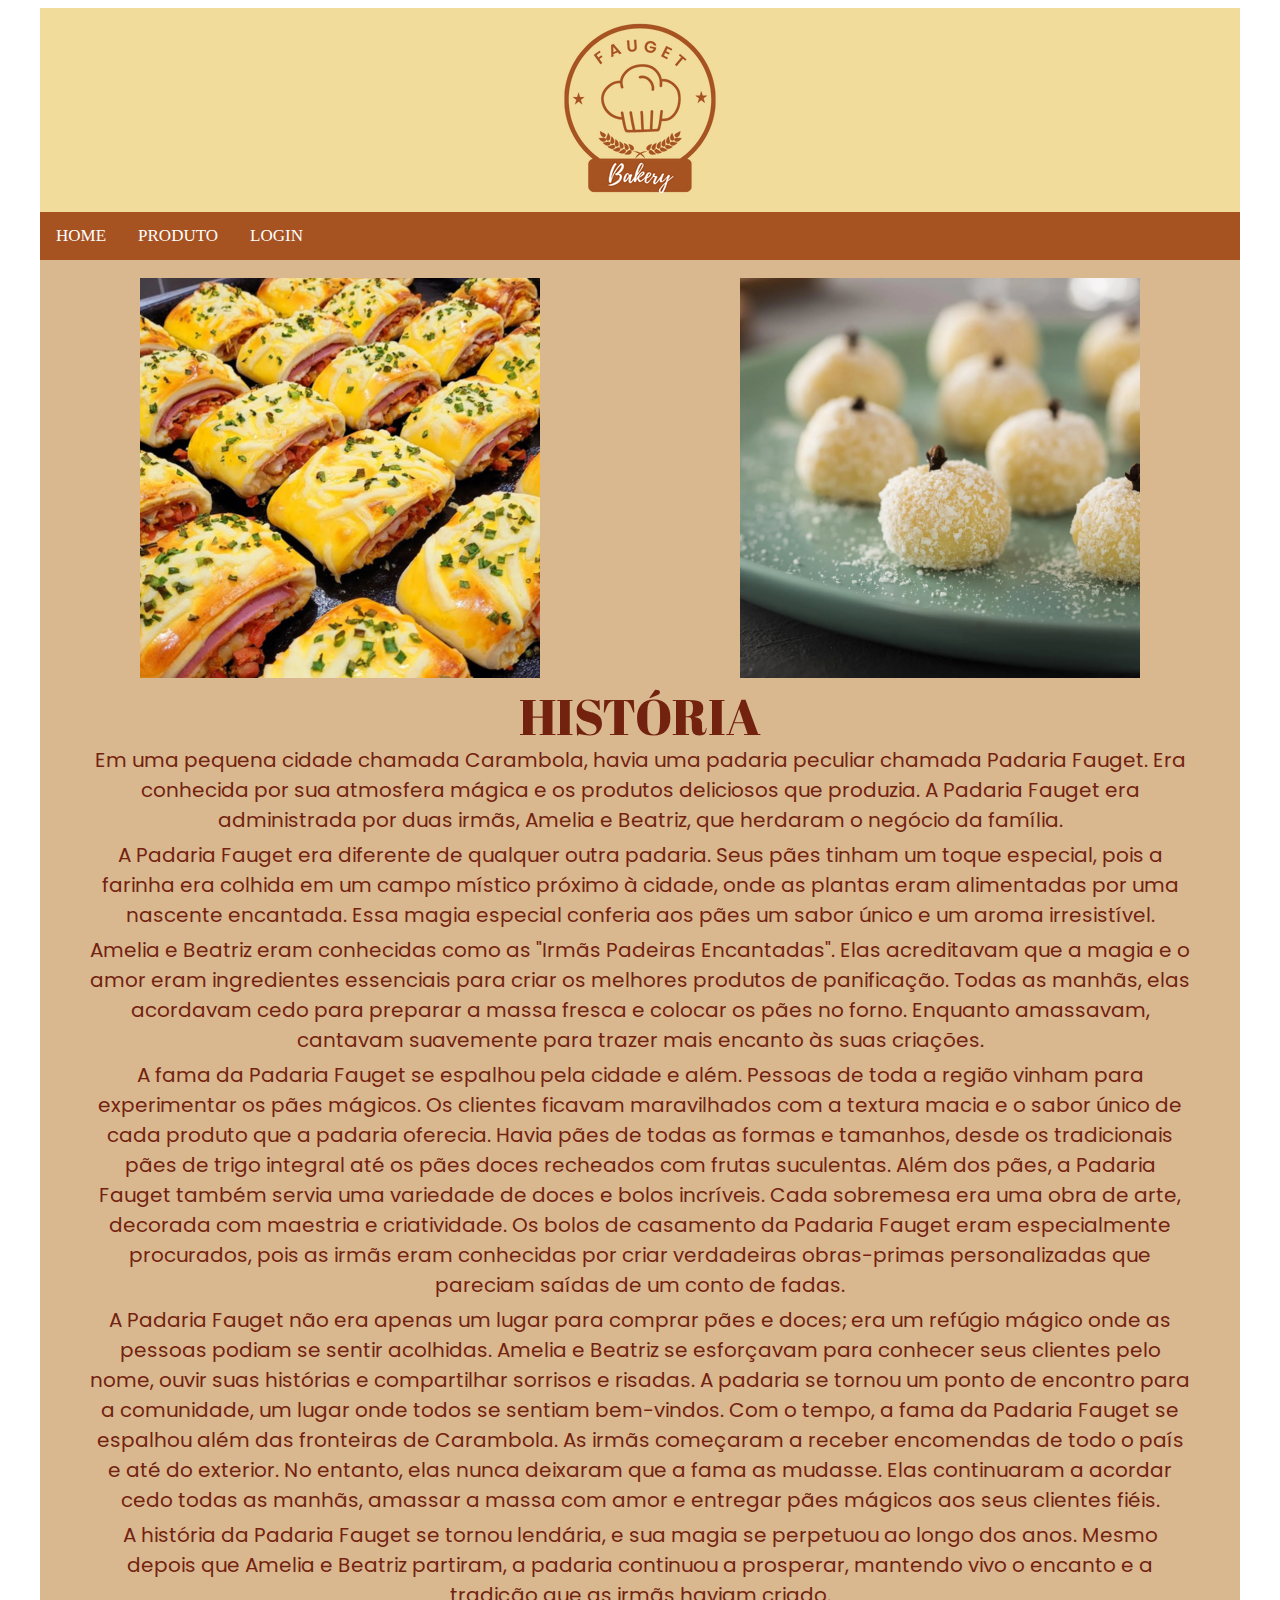
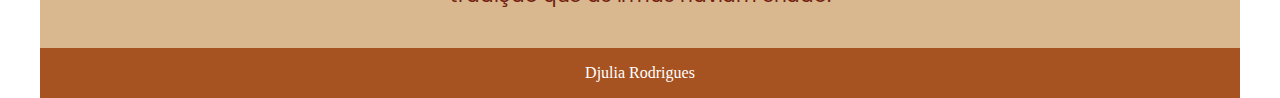
<file: index.html>
<!DOCTYPE html>
<html lang="pt-br">
<head>
    <meta charset="UTF-8">
    <meta http-equiv="X-UA-Compatible" content="IE=edge">
    <meta name="viewport" content="width=device-width, initial-scale=1.0">
    <link rel="stylesheet" href="https://cdnjs.cloudflare.com/ajax/libs/font-awesome/4.7.0/css/font-awesome.min.css">
    <link rel="stylesheet" href="https://fonts.googleapis.com/css?family=Abril+Fatface|Poppins">
    <link rel="stylesheet" href="css/style.css">
    <link rel="stylesheet" href="css/topnav.css">
    <script src="js/topnav.js"></script>
    <title> GIT </title>
</head>
<body>
    <div class="container">

    <div class="header">
        <center><a href="index.html"><img style="height: auto" src="img/logopad.png"></a></center>
    </div>

    <div class="navbar">
        <div class="topnav" id="myTopnav">
            <a href="index.html" class="active">HOME</a>
            <a href="produtos.html">PRODUTO</a>
            <a href="login.html">LOGIN</a>
            <a href="javascript:void(0);" class="icon" onclick="myFunction()">
              <i class="fa fa-bars"></i>
            </a>
          </div>
    </div>

    <div class="content">
        <br>
        <div class="content-e">
            <center><img style="height: auto" src="img/home1.png"></center>
        </div>
        <div class="content-d">
            <center><img style="height: auto" src="img/home2.png"></center>
        </div>

        <center><p class="p2">HISTÓRIA</p></center>
        <p class="p1">Em uma pequena cidade chamada Carambola, havia uma padaria peculiar chamada Padaria Fauget. Era conhecida por sua atmosfera mágica e os produtos deliciosos que produzia. A Padaria Fauget era administrada por duas irmãs, Amelia e Beatriz, que herdaram o negócio da família.</p>
        <p class="p1">A Padaria Fauget era diferente de qualquer outra padaria. Seus pães tinham um toque especial, pois a farinha era colhida em um campo místico próximo à cidade, onde as plantas eram alimentadas por uma nascente encantada. Essa magia especial conferia aos pães um sabor único e um aroma irresistível.</p>
        <p class="p1">Amelia e Beatriz eram conhecidas como as "Irmãs Padeiras Encantadas". Elas acreditavam que a magia e o amor eram ingredientes essenciais para criar os melhores produtos de panificação. Todas as manhãs, elas acordavam cedo para preparar a massa fresca e colocar os pães no forno. Enquanto amassavam, cantavam suavemente para trazer mais encanto às suas criações.</p>  
        <p class="p1">A fama da Padaria Fauget se espalhou pela cidade e além. Pessoas de toda a região vinham para experimentar os pães mágicos. Os clientes ficavam maravilhados com a textura macia e o sabor único de cada produto que a padaria oferecia. Havia pães de todas as formas e tamanhos, desde os tradicionais pães de trigo integral até os pães doces recheados com frutas suculentas.
            Além dos pães, a Padaria Fauget também servia uma variedade de doces e bolos incríveis. Cada sobremesa era uma obra de arte, decorada com maestria e criatividade. Os bolos de casamento da Padaria Fauget eram especialmente procurados, pois as irmãs eram conhecidas por criar verdadeiras obras-primas personalizadas que pareciam saídas de um conto de fadas.</p>
        <p class="p1">A Padaria Fauget não era apenas um lugar para comprar pães e doces; era um refúgio mágico onde as pessoas podiam se sentir acolhidas. Amelia e Beatriz se esforçavam para conhecer seus clientes pelo nome, ouvir suas histórias e compartilhar sorrisos e risadas. A padaria se tornou um ponto de encontro para a comunidade, um lugar onde todos se sentiam bem-vindos.
        Com o tempo, a fama da Padaria Fauget se espalhou além das fronteiras de Carambola. As irmãs começaram a receber encomendas de todo o país e até do exterior. No entanto, elas nunca deixaram que a fama as mudasse. Elas continuaram a acordar cedo todas as manhãs, amassar a massa com amor e entregar pães mágicos aos seus clientes fiéis.
        <p class="p1">A história da Padaria Fauget se tornou lendária, e sua magia se perpetuou ao longo dos anos. Mesmo depois que Amelia e Beatriz partiram, a padaria continuou a prosperar, mantendo vivo o encanto e a tradição que as irmãs haviam criado.</p>
        
        <br>
    </div>

    <div class="footer">
        <p class="p3">Djulia Rodrigues</p>
    </div>
    
    </div>

</body>
</html>
</file>
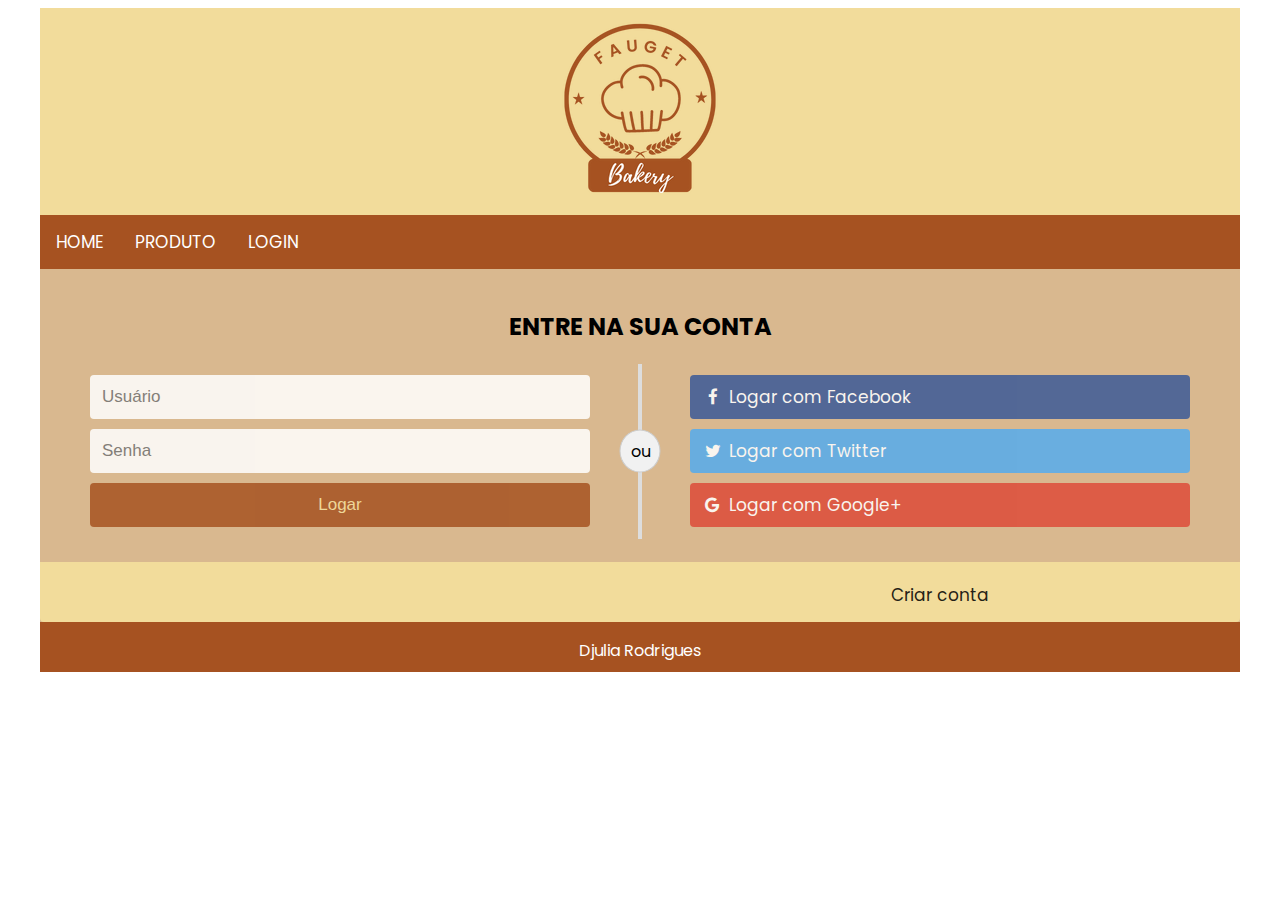
<file: login.html>
<!DOCTYPE html>
<html lang="pt-br">
<head>
    <meta charset="UTF-8">
    <meta http-equiv="X-UA-Compatible" content="IE=edge">
    <meta name="viewport" content="width=device-width, initial-scale=1.0">
    <link rel="stylesheet" href="https://cdnjs.cloudflare.com/ajax/libs/font-awesome/4.7.0/css/font-awesome.min.css">
    <link rel="stylesheet" href="https://fonts.googleapis.com/css?family=Abril+Fatface|Poppins">
    <link rel="stylesheet" href="css/style.css">
    <link rel="stylesheet" href="css/topnav.css">
    <link rel="stylesheet" href="css/login.css">
    <script src="js/topnav.js"></script>
    <title> GIT </title>
</head>
<body>
    <div class="container">

    <div class="header">
        <center><a href="index.html"><img style="width: 200px; height: 200px" src="img/logopad.png"></a></center>
    </div>

    <div class="navbar">
        <div class="topnav" id="myTopnav">
            <a href="index.html" class="active">HOME</a>
            <a href="produtos.html">PRODUTO</a>
            <a href="login.html">LOGIN</a>
            <a href="javascript:void(0);" class="icon" onclick="myFunction()">
              <i class="fa fa-bars"></i>
            </a>
          </div>
    </div>

    <div class="content">

        <div class="container-login">
            <form action="/action_page.php">
              <div class="row">
                <h2 style="text-align:center">ENTRE NA SUA CONTA</h2>
                <div class="vl">
                  <span class="vl-innertext">ou</span>
                </div>
          
                <div class="col">
                    <div class="hide-md-lg">
                      </div>
              
                      <input type="text" name="username" placeholder="Usuário" required>
                      <input type="password" name="password" placeholder="Senha" required>
                      <input type="submit" value="Logar">
                </div>
          
                <div class="col">
                    <a href="index.html" class="fb btn">
                        <i class="fa fa-facebook fa-fw"></i> Logar com Facebook
                    </a>
                    <a href="index.html" class="twitter btn">
                        <i class="fa fa-twitter fa-fw"></i> Logar com Twitter
                    </a>
                    <a href="index.html" class="google btn">
                        <i class="fa fa-google fa-fw"></i> Logar com Google+
                    </a>  
                </div>
                
              </div>
            </form>
          </div>
          
          <div class="bottom-container">
            <div class="row">
              <div class="col">
              </div>
              <div class="col">
                <a href="index.html" style="color:rgb(0, 0, 0)" class="btn">Criar conta</a>
              </div>
            </div>
          </div>
    </div>
    
    <div class="footer">
        <p class="p3">Djulia Rodrigues</p>
    </div>
    
    </div>

</body>
</html>
</file>
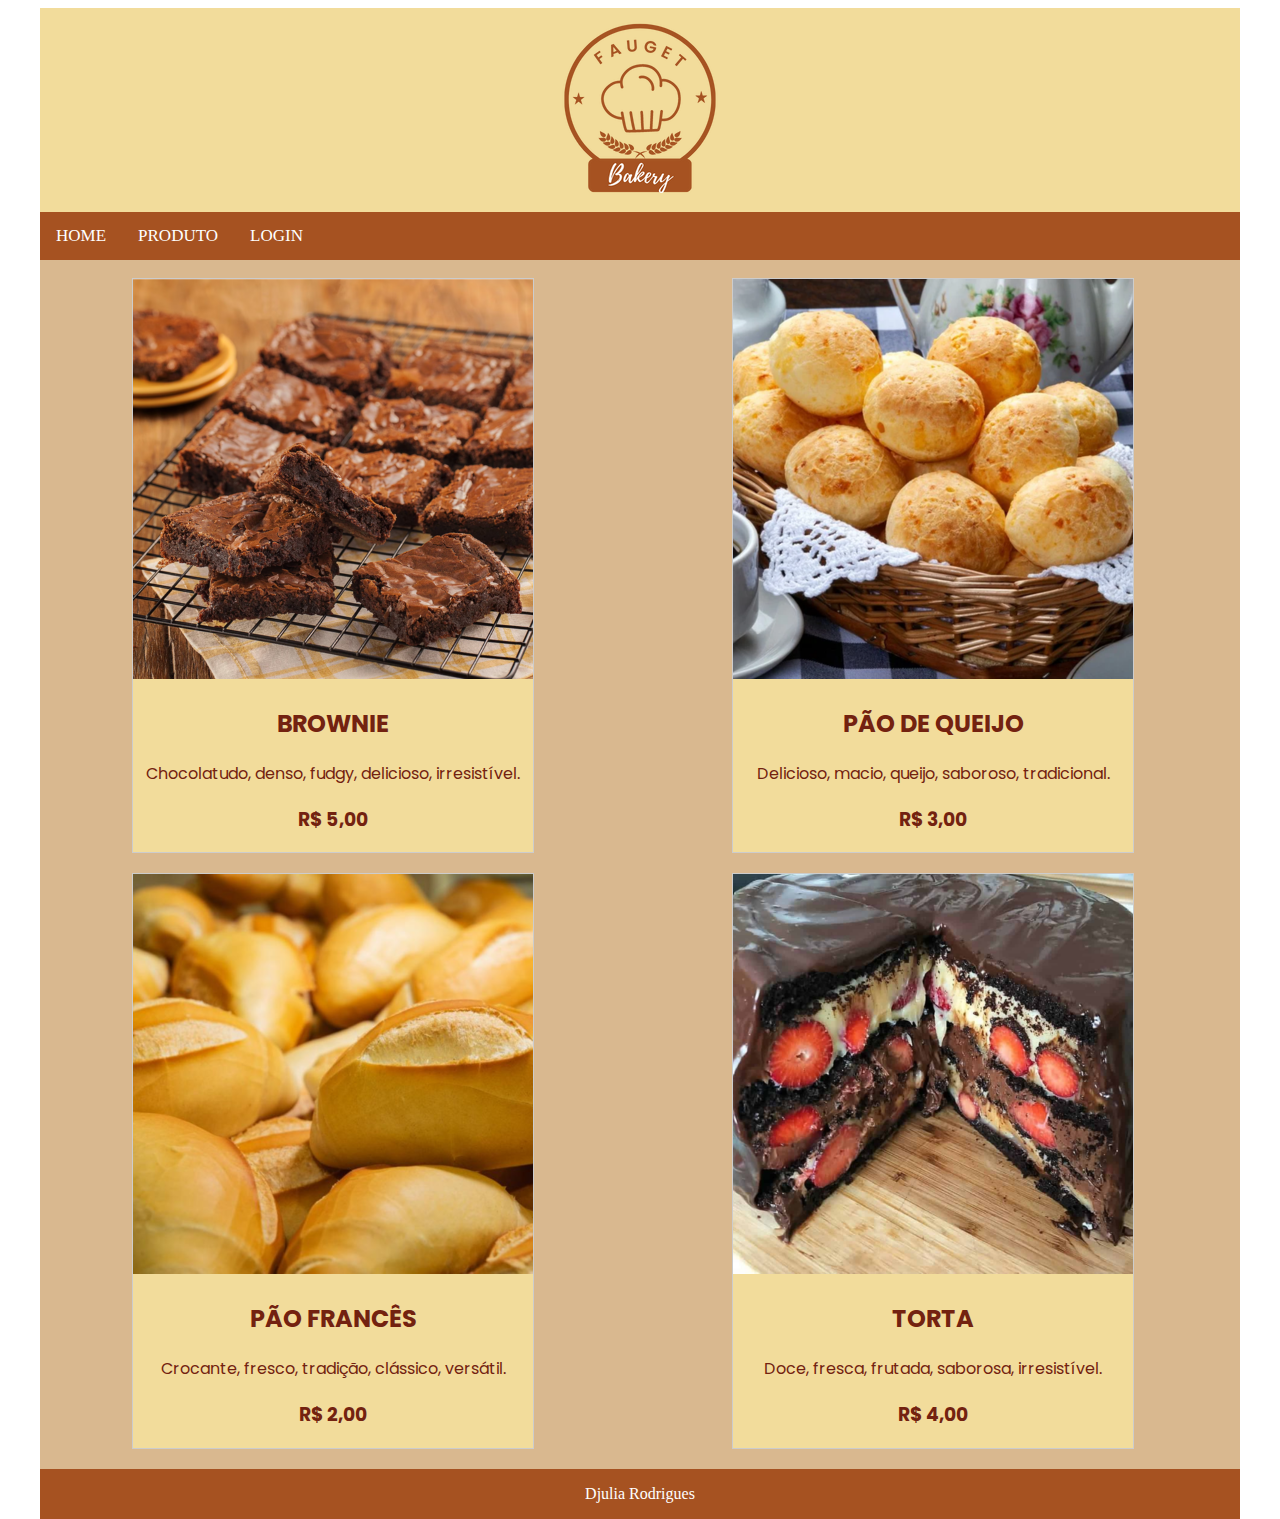
<file: produtos.html>
<!DOCTYPE html>
<html lang="pt-br">
<head>
    <meta charset="UTF-8">
    <meta http-equiv="X-UA-Compatible" content="IE=edge">
    <meta name="viewport" content="width=device-width, initial-scale=1.0">
    <link rel="stylesheet" href="https://cdnjs.cloudflare.com/ajax/libs/font-awesome/4.7.0/css/font-awesome.min.css">
    <link rel="stylesheet" href="https://fonts.googleapis.com/css?family=Abril+Fatface|Poppins">
    <link rel="stylesheet" href="css/style.css">
    <link rel="stylesheet" href="css/topnav.css">
    <link rel="stylesheet" href="css/prods.css">
    <script src="js/topnav.js"></script>
    <title> GIT </title>
</head>
<body>
    <div class="container">

    <div class="header">
        <center><a href="index.html"><img style="width: 200px; height: 200px" src="img/logopad.png"></a></center>
    </div>

    <div class="navbar">
        <div class="topnav" id="myTopnav">
            <a href="index.html" class="active">HOME</a>
            <a href="produtos.html">PRODUTO</a>
            <a href="login.html">LOGIN</a>
            <a href="javascript:void(0);" class="icon" onclick="myFunction()">
              <i class="fa fa-bars"></i>
            </a>
          </div>
    </div>

    <div class="content">
        <br>
        <div class="content-e">
            <div class="responsive">
                <div class="gallery">
                  <a target="_blank" href="home1.png">
                    <img src="img/prod1.png" alt="Cinque Terre">
                  </a>
                  <div class="desc">
                    <h2>BROWNIE</h2>
                    <p>Chocolatudo, denso, fudgy, delicioso, irresistível.</p>
                    <h3>R$ 5,00</h3>
                    </div>
                </div>
            </div>
        </div>
        <div class="content-d">
            <div class="responsive">
                <div class="gallery">
                  <a target="_blank" href="home1.png">
                    <img src="img/prod2.png" alt="Cinque Terre">
                  </a>
                  <div class="desc">
                    <h2>PÃO DE QUEIJO</h2>
                    <p>Delicioso, macio, queijo, saboroso, tradicional.</p>
                    <h3>R$ 3,00</h3>
                    </div>
                </div>
            </div>
        </div>
        <div class="content-e">
            <div class="responsive">
                <div class="gallery">
                  <a target="_blank" href="home1.png">
                    <img src="img/prod3.png" alt="Cinque Terre">
                  </a>
                  <div class="desc">
                  <h2>PÃO FRANCÊS</h2>
                    <p>Crocante, fresco, tradição, clássico, versátil.</p>
                    <h3>R$ 2,00</h3>
                    </div>
                </div>
            </div>
        </div>
        <div class="content-d">
            <div class="responsive">
                <div class="gallery">
                  <a target="_blank" href="home1.png">
                    <img src="img/prod4.png" alt="Cinque Terre">
                  </a>
                  <div class="desc">
                  <h2>TORTA</h2>
                    <p>Doce, fresca, frutada, saborosa, irresistível.</p>
                    <h3>R$ 4,00</h3>
                </div>
            </div>
        </div>
    </div>
    
    <div class="footer">
        <p class="p3">Djulia Rodrigues</p>
    </div>
    
    </div>

</body>
</html>
</file>
<file: css/style.css>
.container{
    background: #6d707c;
    width: 1200px;
    height: auto;
    margin: 0 auto;
}

.header{
    background: #F2DC9B;
    width: 100%;
    height: auto;
    float: left;
}

.navbar{
    background: #ffffff;
    width: 100%;
    height: auto;
    float: left;
}

.content{
    background: #D9B88F;
    width: 100%;
    height: auto;
    float: left;
}

.content-e{
    background: #D9B88F;
    width: 50%;
    height: auto;
    float: left;
}

.content-d{
    background: #D9B88F;
    width: 50%;
    height: auto;
    float: left;
}

.footer{
    background: #A65221;
    width: 100%;
    height: 50px;
    float: left;
}

.p1{
    text-align: center;
    font-size: 20px;
    margin-left: 50px;
    margin-right: 50px;
    margin-top: -15px;
    font-family: Poppins, sans-serif;
    color: #732210;
}

.p2{
    font-size: 50px;
    margin-bottom: 10px;
    font-family: 'Abril Fatface', serif;
    color: #732210;
}

.p3{
    color: #ffffff;
    text-align: center;
}

@media screen and (max-width: 600px){
    .container, .header, .navbar, .content, .footer, .content-e, .content-d, .img{
        width: 100%;
    }
}
</file>
<file: css/topnav.css>
/* Add a black background color to the top navigation */
.topnav {
    background-color: #A65221;
    overflow: hidden;
  }
  
  /* Style the links inside the navigation bar */
  .topnav a {
    float: left;
    display: block;
    color: #ffffff;
    text-align: center;
    padding: 14px 16px;
    text-decoration: none;
    font-size: 17px;
  }
  
  /* Change the color of links on hover */
  .topnav a:hover {
    background-color: #ffffff;
    color: #A65221;
  }
  
  /* Add an active class to highlight the current page */
  /*.topnav a.active {
    color: white;
  }*/
  
  /* Hide the link that should open and close the topnav on small screens */
  .topnav .icon {
    display: none;
  }

/* When the screen is less than 600 pixels wide, hide all links, except for the first one ("Home"). Show the link that contains should open and close the topnav (.icon) */
@media screen and (max-width: 600px) {
    .topnav a:not(:first-child) {display: none;}
    .topnav a.icon {
      float: right;
      display: block;
    }
  }
  
  /* The "responsive" class is added to the topnav with JavaScript when the user clicks on the icon. This class makes the topnav look good on small screens (display the links vertically instead of horizontally) */
  @media screen and (max-width: 600px) {
    .topnav.responsive {position: relative;}
    .topnav.responsive a.icon {
      position: absolute;
      right: 0;
      top: 0;
    }
    .topnav.responsive a {
      float: none;
      display: block;
      text-align: left;
    }
  }
</file>
<file: css/login.css>
body {
    font-family: Poppins, sans-serif;
  }
  
  * {
    box-sizing: border-box;
  }
  
  /* style the container */
  .container-login {
    position: relative;
    border-radius: 5px;
    background-color: #D9B88F;
    padding: 20px 0 30px 0;
  } 
  
  /* style inputs and link buttons */
  input,
  .btn {
    width: 100%;
    padding: 12px;
    border: none;
    border-radius: 4px;
    margin: 5px 0;
    opacity: 0.85;
    display: inline-block;
    font-size: 17px;
    line-height: 20px;
    text-decoration: none; /* remove underline from anchors */
  }
  
  input:hover,
  .btn:hover {
    opacity: 1;
  }
  
  /* add appropriate colors to fb, twitter and google buttons */
  .fb {
    background-color: #3B5998;
    color: white;
  }
  
  .twitter {
    background-color: #55ACEE;
    color: white;
  }
  
  .google {
    background-color: #dd4b39;
    color: white;
  }
  
  /* style the submit button */
  input[type=submit] {
    background-color: #A65221;
    color: #F2DC9B;
    cursor: pointer;
  }
  
  input[type=submit]:hover {
    background-color: #F2DC9B;
    color: #A65221 ;
  }
  
  /* Two-column layout */
  .col {
    float: left;
    width: 50%;
    margin: auto;
    padding: 0 50px;
    margin-top: 6px;
  }
  
  /* Clear floats after the columns */
  .row:after {
    content: "";
    display: table;
    clear: both;
  }
  
  /* vertical line */
  .vl {
    position: absolute;
    left: 50%;
    transform: translate(-50%);
    border: 2px solid #ddd;
    height: 175px;
  }
  
  /* text inside the vertical line */
  .vl-innertext {
    position: absolute;
    top: 50%;
    transform: translate(-50%, -50%);
    background-color: #f1f1f1;
    border: 1px solid #ccc;
    border-radius: 50%;
    padding: 8px 10px;
  }
  
  /* hide some text on medium and large screens */
  .hide-md-lg {
    display: none;
  }
  
  /* bottom container */
  .bottom-container {
    text-align: center;
    background-color: #F2DC9B;
    border-radius: 0px 0px 4px 4px;
  }
  
  /* Responsive layout - when the screen is less than 650px wide, make the two columns stack on top of each other instead of next to each other */
  @media screen and (max-width: 650px) {
    .col {
      width: 100%;
      margin-top: 0;
    }
    /* hide the vertical line */
    .vl {
      display: none;
    }
    /* show the hidden text on small screens */
    .hide-md-lg {
      display: block;
      text-align: center;
    }
  }
</file>
<file: css/prods.css>
div.gallery {
    border: 1px solid #ccc;
    background-color: #F2DC9B;
    height: auto;
    margin-bottom: 20px;
    font-family: Poppins, sans-serif;
    color: #732210;
  }
  
  div.gallery:hover {
    border: 1px solid #777;
    background-color: #732210;
    font-family: Poppins, sans-serif;
    color: #F2DC9B;
  }
  
  div.gallery img {
    width: auto;
    height: auto;
  }
  
  div.desc {
    padding: -10px;
    text-align: center;
  }
  
  * {
    box-sizing: border-box;
  }
  
  .responsive {
    padding: 0 6px;
    float: right;
    width: auto;
    margin-right: 100px;
  }
  
  @media only screen and (max-width: 700px) {
    .responsive {
      width: 49.99999%;
      margin: 6px 0;
    }
  }
  
  @media only screen and (max-width: 500px) {
    .responsive {
      width: 100%;
    }
  }
  
  .clearfix:after {
    content: "";
    display: table;
    clear: both;
  }
</file>
